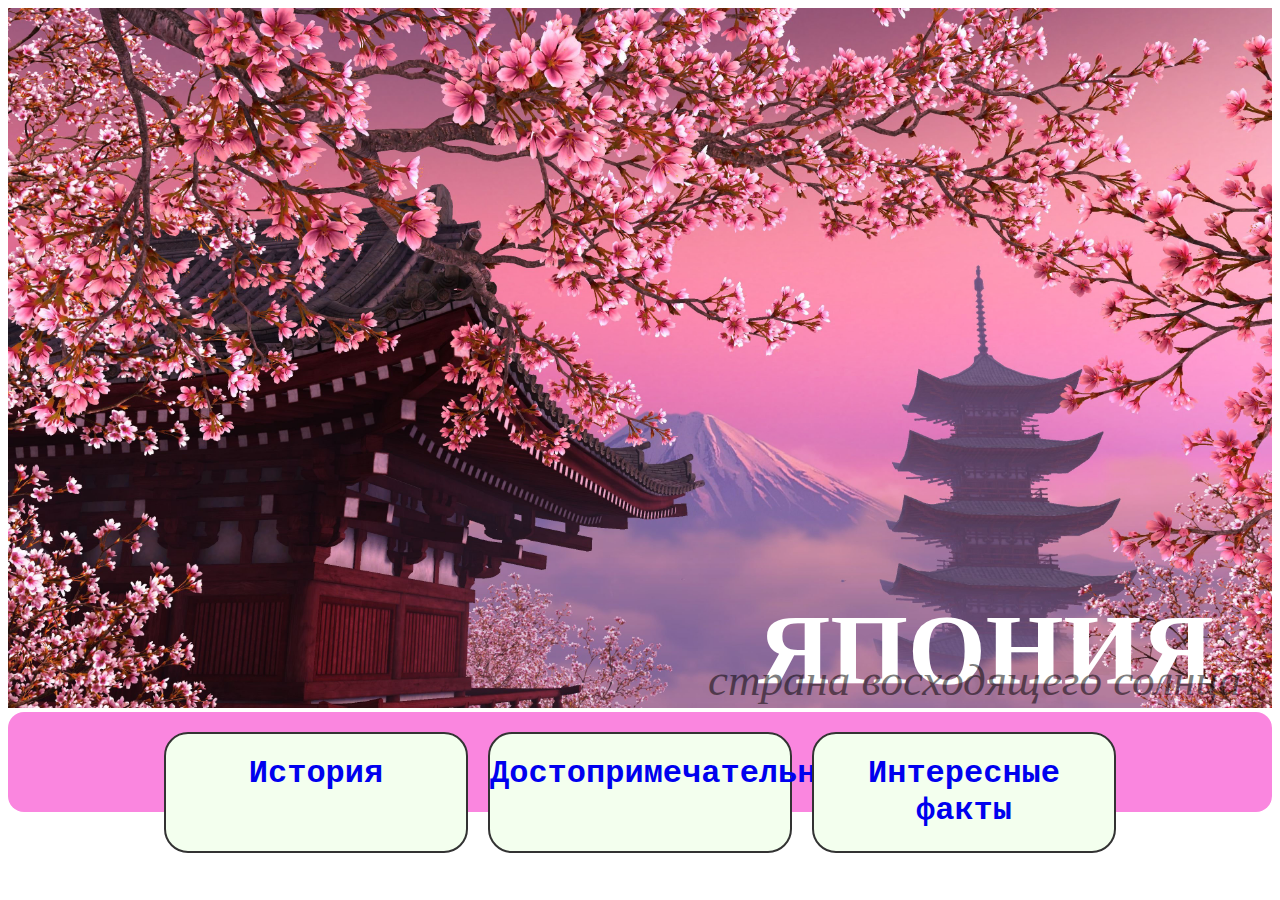
<file: index.html>
<!DOCTYPE html>
<html lang="en">
<head>
    <meta charset="UTF-8">
        <title>Япония</title>
        <meta name="viewport" content="width=device-width, initial-scale=1.0">
        <link rel="stylesheet" href="Japan.css">
</head>
<body>
    <header>
        <img class = 'japan' src = "sakura.jpg" alt = "Япония">
        <div class = "texthead">
            <h1 class = 'name'> ЯПОНИЯ </h1>
            <h2 class = 'name2'> страна восходящего солнца </h2>
        </div>
    </header>
    <main>
            <section class="navi">
                    <div class="list">
                        <article class = "nav">
                            <h1><a href="file:///C:/Users/acher/Desktop/25.05/History.html">История</a></h1> 
                        </article>
                        <article class="nav">
                            <h1><a href="https://ya.ru">Достопримечательности</a></h1> 
                        </article>
                        <article class="nav">
                            <h1><a href="https://ya.ru">Интересные факты</a></h1> 
                        </article>
            </section>
    </main>
    <footer>

    </footer>
</body>
</file>
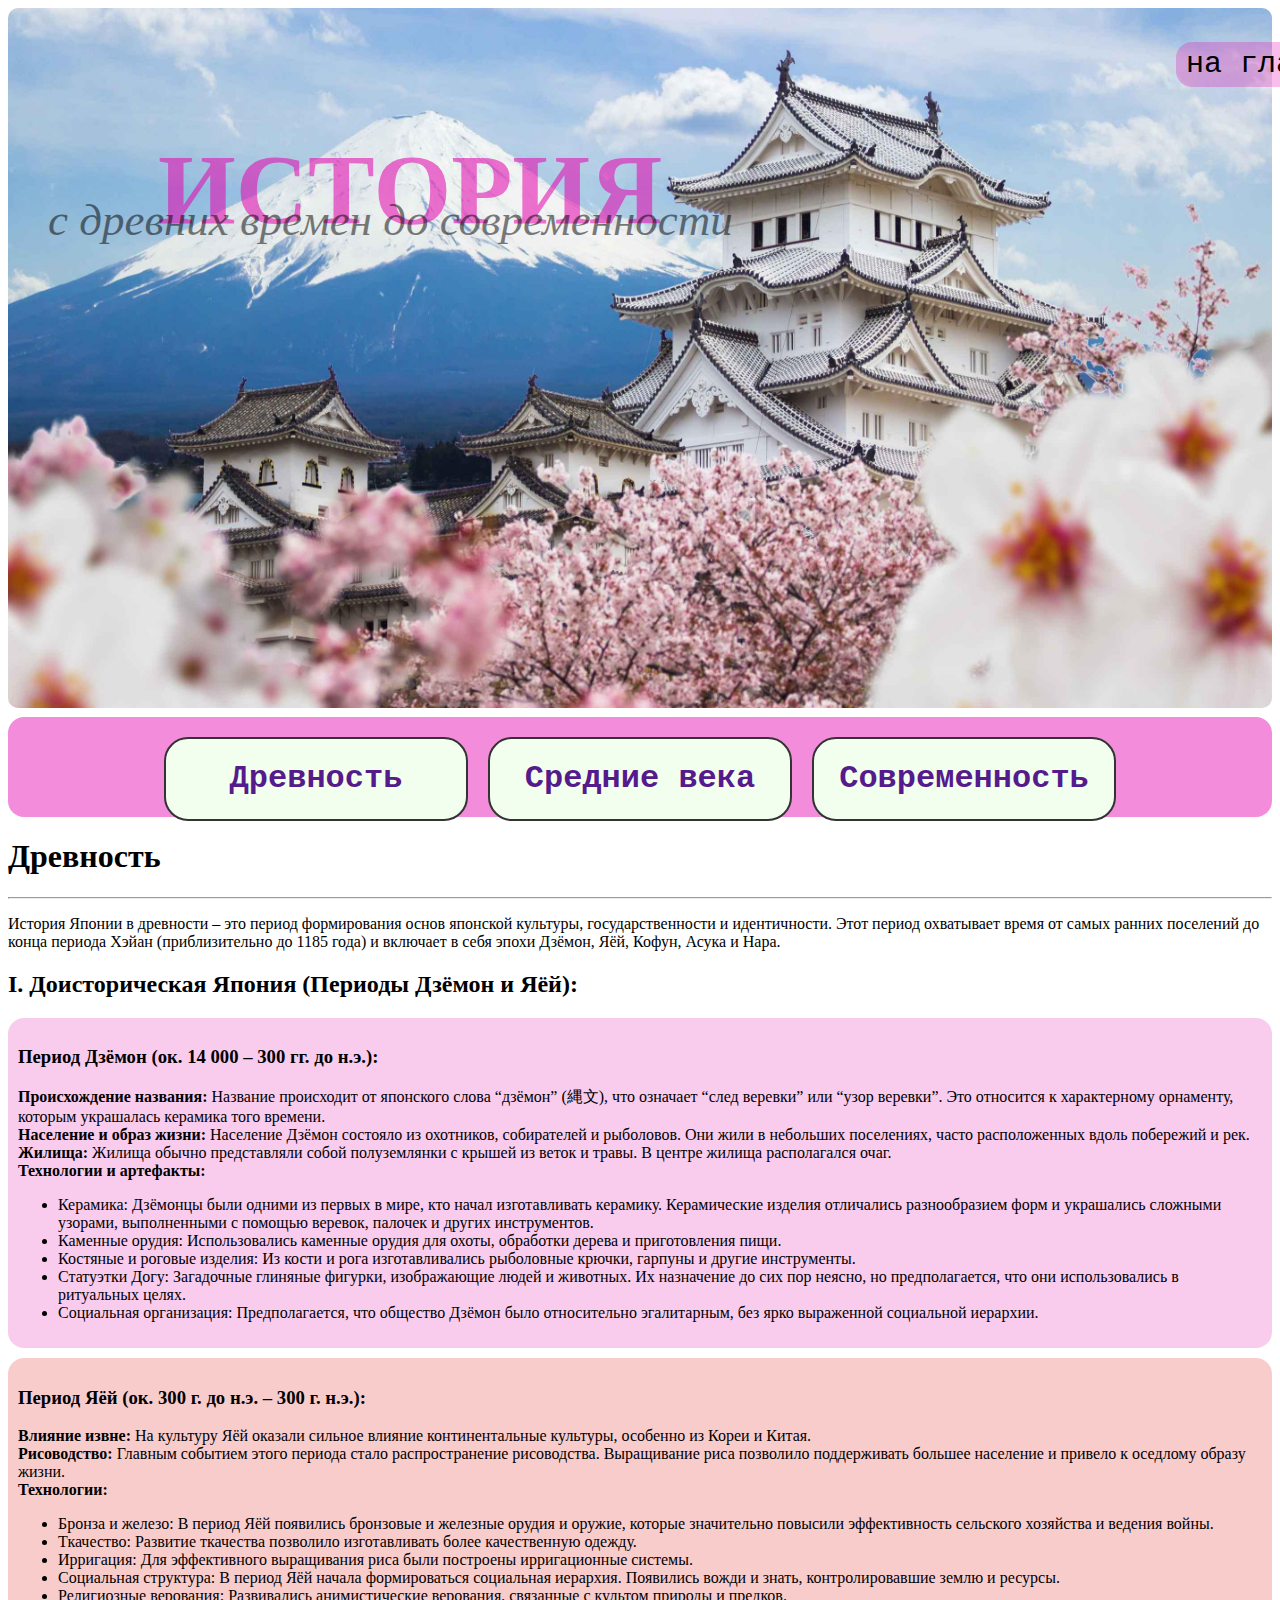
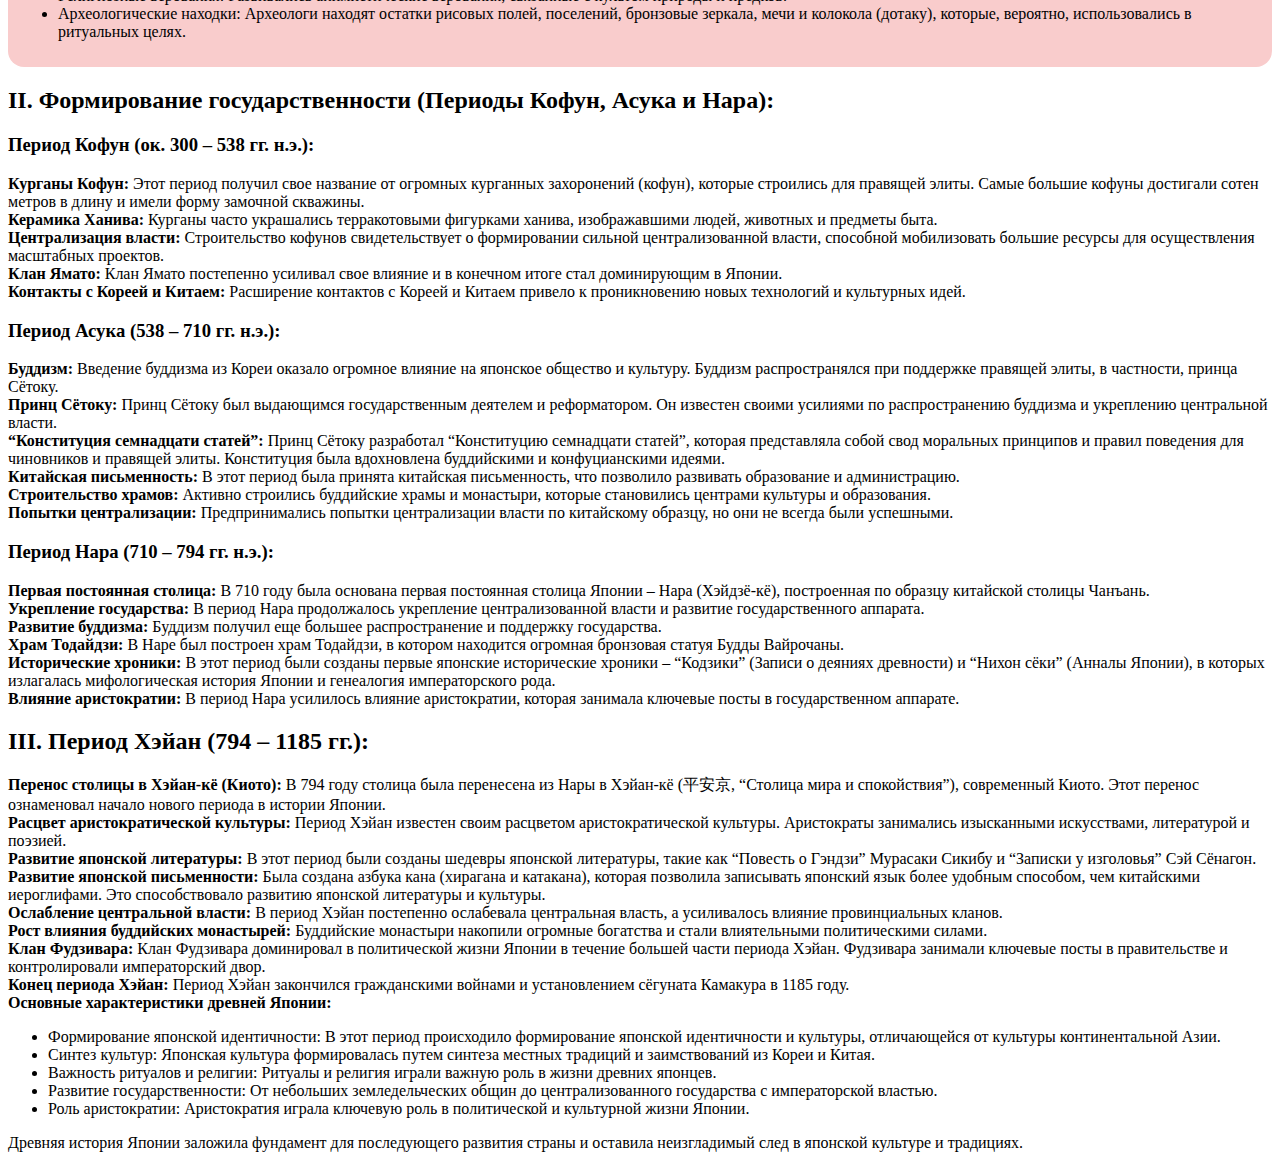
<file: History.html>
<!DOCTYPE html>
<html lang="en">
<head>
    <meta charset="UTF-8">
        <title>История Японии</title>
        <meta name="viewport" content="width=device-width, initial-scale=1.0">
        <link rel="stylesheet" href="History.css">
</head>
<body>
    <header>
        <img class = 'japan' src = "Japan.jpg" alt = "Япония">
        <div class = "texthead">
            <h1 class = 'name'> ИСТОРИЯ </h1>
            <h2 class = 'name2'> с древних времен до современности </h2>
        </div>
        <div>
            <h2><a class = "home" href="file:///C:/Users/acher/Desktop/25.05/index.html">на главную</a></h2> 
        </div>
    </header>
    <main>
        <section class="navi">
            <div class="list">
                <article class = "nav">
                    <h1><a href="">Древность</a></h1> 
                </article>
                <article class="nav">
                    <h1><a href="">Средние века</a></h1> 
                </article>
                <article class="nav">
                    <h1><a href="">Современность</a></h1> 
                </article>
        </section>
        <section class = "drev">
            <h1>Древность</h1>
            <hr>
            <p>История Японии в древности – это период формирования основ японской культуры, государственности и идентичности. Этот период охватывает время от самых ранних поселений до конца периода Хэйан (приблизительно до 1185 года) и включает в себя эпохи Дзёмон, Яёй, Кофун, Асука и Нара.</p>
                    <h2>I. Доисторическая Япония (Периоды Дзёмон и Яёй):</h2>
                    <article class = "dzeymon">
                    <h3>Период Дзёмон (ок. 14 000 – 300 гг. до н.э.):</h3>
                    
                    <span>Происхождение названия:</span> Название происходит от японского слова “дзёмон” (縄文), что означает “след веревки” или “узор веревки”. Это относится к характерному орнаменту, которым украшалась керамика того времени.<br>
                    <span> Население и образ жизни:</span> Население Дзёмон состояло из охотников, собирателей и рыболовов. Они жили в небольших поселениях, часто расположенных вдоль побережий и рек.<br>
                    <span> Жилища:</span> Жилища обычно представляли собой полуземлянки с крышей из веток и травы. В центре жилища располагался очаг.<br>
                    <span> Технологии и артефакты:</span>
                    <ul>
                    <li>Керамика: Дзёмонцы были одними из первых в мире, кто начал изготавливать керамику. Керамические изделия отличались разнообразием форм и украшались сложными узорами, выполненными с помощью веревок, палочек и других инструментов.</li>
                    <li>Каменные орудия: Использовались каменные орудия для охоты, обработки дерева и приготовления пищи.</li>
                    <li>Костяные и роговые изделия: Из кости и рога изготавливались рыболовные крючки, гарпуны и другие инструменты.</li>
                    <li>Статуэтки Догу: Загадочные глиняные фигурки, изображающие людей и животных. Их назначение до сих пор неясно, но предполагается, что они использовались в ритуальных целях.</li>
                    <li>Социальная организация: Предполагается, что общество Дзёмон было относительно эгалитарным, без ярко выраженной социальной иерархии.</li>
                    </ul>
                    </article>
                    <article class = "yaey">
                    <h3>Период Яёй (ок. 300 г. до н.э. – 300 г. н.э.):</h3>
                    
                    <span>Влияние извне:</span> На культуру Яёй оказали сильное влияние континентальные культуры, особенно из Кореи и Китая.<br>
                    <span>Рисоводство:</span> Главным событием этого периода стало распространение рисоводства. Выращивание риса позволило поддерживать большее население и привело к оседлому образу жизни.<br>
                    <span>Технологии:</span><br>
                    <ul>
                    <li>Бронза и железо: В период Яёй появились бронзовые и железные орудия и оружие, которые значительно повысили эффективность сельского хозяйства и ведения войны.</li>
                    <li>Ткачество: Развитие ткачества позволило изготавливать более качественную одежду.</li>
                    <li>Ирригация: Для эффективного выращивания риса были построены ирригационные системы.</li>
                    <li>Социальная структура: В период Яёй начала формироваться социальная иерархия. Появились вожди и знать, контролировавшие землю и ресурсы.</li>
                    <li>Религиозные верования: Развивались анимистические верования, связанные с культом природы и предков.</li>
                    <li>Археологические находки: Археологи находят остатки рисовых полей, поселений, бронзовые зеркала, мечи и колокола (дотаку), которые, вероятно, использовались в ритуальных целях.</li>
                    </ul>
                    </article>

                    <h2>II. Формирование государственности (Периоды Кофун, Асука и Нара):</h2>
                    
                    <h3>Период Кофун (ок. 300 – 538 гг. н.э.):</h3>
                    
                    <span>Курганы Кофун:</span> Этот период получил свое название от огромных курганных захоронений (кофун), которые строились для правящей элиты. Самые большие кофуны достигали сотен метров в длину и имели форму замочной скважины.<br>
                    <span>Керамика Ханива:</span> Курганы часто украшались терракотовыми фигурками ханива, изображавшими людей, животных и предметы быта.<br>
                    <span>Централизация власти:</span> Строительство кофунов свидетельствует о формировании сильной централизованной власти, способной мобилизовать большие ресурсы для осуществления масштабных проектов.<br>
                    <span>Клан Ямато:</span> Клан Ямато постепенно усиливал свое влияние и в конечном итоге стал доминирующим в Японии.<br>
                    <span>Контакты с Кореей и Китаем:</span> Расширение контактов с Кореей и Китаем привело к проникновению новых технологий и культурных идей.<br>
                    
                    <h3>Период Асука (538 – 710 гг. н.э.):</h3>
                    
                    <span>Буддизм:</span> Введение буддизма из Кореи оказало огромное влияние на японское общество и культуру. Буддизм распространялся при поддержке правящей элиты, в частности, принца Сётоку.<br>
                    <span>Принц Сётоку:</span> Принц Сётоку был выдающимся государственным деятелем и реформатором. Он известен своими усилиями по распространению буддизма и укреплению центральной власти.<br>
                    <span>“Конституция семнадцати статей”:</span> Принц Сётоку разработал “Конституцию семнадцати статей”, которая представляла собой свод моральных принципов и правил поведения для чиновников и правящей элиты. Конституция была вдохновлена буддийскими и конфуцианскими идеями.<br>
                    <span>Китайская письменность:</span> В этот период была принята китайская письменность, что позволило развивать образование и администрацию.<br>
                    <span>Строительство храмов:</span> Активно строились буддийские храмы и монастыри, которые становились центрами культуры и образования.<br>
                    <span>Попытки централизации:</span> Предпринимались попытки централизации власти по китайскому образцу, но они не всегда были успешными.<br>
                    
                    <h3>Период Нара (710 – 794 гг. н.э.):</h3>
                    
                    <span>Первая постоянная столица:</span> В 710 году была основана первая постоянная столица Японии – Нара (Хэйдзё-кё), построенная по образцу китайской столицы Чанъань.<br>
                    <span>Укрепление государства:</span> В период Нара продолжалось укрепление централизованной власти и развитие государственного аппарата.<br>
                    <span>Развитие буддизма:</span> Буддизм получил еще большее распространение и поддержку государства.<br>
                    <span>Храм Тодайдзи:</span> В Наре был построен храм Тодайдзи, в котором находится огромная бронзовая статуя Будды Вайрочаны.<br>
                    <span>Исторические хроники:</span> В этот период были созданы первые японские исторические хроники – “Кодзики” (Записи о деяниях древности) и “Нихон сёки” (Анналы Японии), в которых излагалась мифологическая история Японии и генеалогия императорского рода.<br>
                    <span>Влияние аристократии:</span> В период Нара усилилось влияние аристократии, которая занимала ключевые посты в государственном аппарате.<br>

                    <h2>III. Период Хэйан (794 – 1185 гг.):</h2>
                    
                    <span>Перенос столицы в Хэйан-кё (Киото):</span> В 794 году столица была перенесена из Нары в Хэйан-кё (平安京, “Столица мира и спокойствия”), современный Киото. Этот перенос ознаменовал начало нового периода в истории Японии.<br>
                    <span>Расцвет аристократической культуры:</span> Период Хэйан известен своим расцветом аристократической культуры. Аристократы занимались изысканными искусствами, литературой и поэзией.<br>
                    <span>Развитие японской литературы:</span> В этот период были созданы шедевры японской литературы, такие как “Повесть о Гэндзи” Мурасаки Сикибу и “Записки у изголовья” Сэй Сёнагон.<br>
                    <span>Развитие японской письменности:</span> Была создана азбука кана (хирагана и катакана), которая позволила записывать японский язык более удобным способом, чем китайскими иероглифами. Это способствовало развитию японской литературы и культуры.<br>
                    <span>Ослабление центральной власти:</span> В период Хэйан постепенно ослабевала центральная власть, а усиливалось влияние провинциальных кланов.<br>
                    <span>Рост влияния буддийских монастырей:</span> Буддийские монастыри накопили огромные богатства и стали влиятельными политическими силами.<br>
                    <span>Клан Фудзивара:</span> Клан Фудзивара доминировал в политической жизни Японии в течение большей части периода Хэйан. Фудзивара занимали ключевые посты в правительстве и контролировали императорский двор.<br>
                    <span>Конец периода Хэйан:</span> Период Хэйан закончился гражданскими войнами и установлением сёгуната Камакура в 1185 году.<br>
                    <span>Основные характеристики древней Японии:</span>
                    <ul>
                    <li>Формирование японской идентичности: В этот период происходило формирование японской идентичности и культуры, отличающейся от культуры континентальной Азии.</li>
                    <li>Синтез культур: Японская культура формировалась путем синтеза местных традиций и заимствований из Кореи и Китая.</li>
                    <li>Важность ритуалов и религии: Ритуалы и религия играли важную роль в жизни древних японцев.</li>
                    <li>Развитие государственности: От небольших земледельческих общин до централизованного государства с императорской властью.</li>
                    <li>Роль аристократии: Аристократия играла ключевую роль в политической и культурной жизни Японии.</li>
                    </ul>
                    <p>Древняя история Японии заложила фундамент для последующего развития страны и оставила неизгладимый след в японской культуре и традициях.</p>
            </article>
        </section>
    </main>
    <footer>

    </footer>
</body>
</file>
<file: Japan.css>
.japan {
    width: 100%;
    height: 700px;
    position: static;
}
.texthead {
    position: absolute;
    font-family:'Times New Roman', Times, monospace;
}
.name {
    z-index: 1;
    color: white;
    margin-left: 750px;
    margin-top: -120px;
    font-size: 100px;
}
.name2 {
    z-index: 2;
    color: black;
    margin-top: -120px;
    margin-left: 700px;
    font-size: 45px;
    font-style: italic;
    opacity: 0.5;
    font-weight: lighter;
}
.navi {
    width: 100%;
    height: 100px;
    background-color: rgb(250, 134, 223);
    position: static;
    border-radius: 16px;
}
.texthead:hover {
    transform: scale(1.2) translate(-50px, 0px);
    .name {
        color:black;
        opacity: 0.7;  
    }
    .name2 {
        opacity: 1;
        color:white;
    }
}
.texthead, .name2, .name {
    transition: 1.2s;
}
ul .nav {
    display: flex;
    justify-content: center;
    align-items: center;
}
.list {
    display: flex;
    flex-direction: row;
    flex-wrap: wrap;
    justify-content: center;
    text-align: center;
    gap: 20px;
}
.nav {
    margin-top: 20px;
    width: 300px;
    background-color: #F3FFEE;
    border-radius: 24px;
    transition: 0.7s;
    border: 2px solid #333;
    font-family: 'Courier New', Courier, monospace;
}
.nav:hover, a:hover {
    transform: scale(1.1);
    color: rgb(250, 134, 223);
}
a {
    text-decoration: none;
    transition: 0.7s;
}
</file>
<file: History.css>
.japan {
    width: 100%;
    height: 700px;
    position: relative;
    z-index: -1;
    border-radius: 10px;
}
.texthead {
    position: absolute;
    font-family:'Times New Roman', Times, monospace;
}
.name {
    z-index: 1;
    color: rgba(228, 8, 176, 0.565);
    margin-left: 150px;
    margin-top: -580px;
    font-size: 100px;
}
.name2 {
    z-index: 2;
    color: black;
    margin-top: -120px;
    margin-left: 40px;
    font-size: 45px;
    font-style: italic;
    opacity: 0.5;
    font-weight: lighter;
}

.home{
    border-radius: 16px;
    margin-top: -690px;
    margin-left: 1168px;
    display: flex;
    justify-content: center;
    padding-top: 5px;
    background-color: rgba(228, 8, 176, 0.265);
    width: 200px;
    height: 40px;
    z-index: 2;
    color: black;
    font-size: 30px;
    font-weight: lighter;
    font-family: 'Courier New', Courier, monospace;
    transition: 0.7s;
}
.home:hover{
    transform: scale(1.2);
    color: rgb(228, 8, 176);
    background-color: white;
    opacity: 0.5;
}
.navi {
    width: 100%;
    height: 100px;
    background-color:rgba(228, 8, 177, 0.466);
    position: static;
    border-radius: 16px;
}
.texthead:hover {
    transform: scale(1.1) translate(0px, 50px);
    .name {
        color:black;
        opacity: 0.7;  
    }
    .name2 {
        opacity: 1;
        color:rgb(228, 8, 176);
    }
}
span {
    font-weight: bold;
}
.texthead, .name2, .name {
    transition: 1.2s;
}
ul .nav {
    display: flex;
    justify-content: center;
    align-items: center;
}
.list {
    display: flex;
    flex-direction: row;
    flex-wrap: wrap;
    justify-content: center;
    text-align: center;
    gap: 20px;
    margin-top: 630px;
}
.nav {
    margin-top: 20px;
    width: 300px;
    background-color: #F3FFEE;
    border-radius: 24px;
    transition: 0.7s;
    border: 2px solid #333;
    font-family: 'Courier New', Courier, monospace;
}
.nav:hover, a:hover {
    transform: scale(1.1);
    color: rgb(228, 8, 176);
}
a {
    text-decoration: none;
    transition: 0.7s;
}
.yaey {
    border-radius: 16px;
    background-color: rgb(249, 204, 204);
    padding: 10px;
}
.dzeymon{
    border-radius: 16px;
    background-color: rgb(249, 204, 238);
    padding: 10px;
    margin-bottom: 10px;
}
</file>
